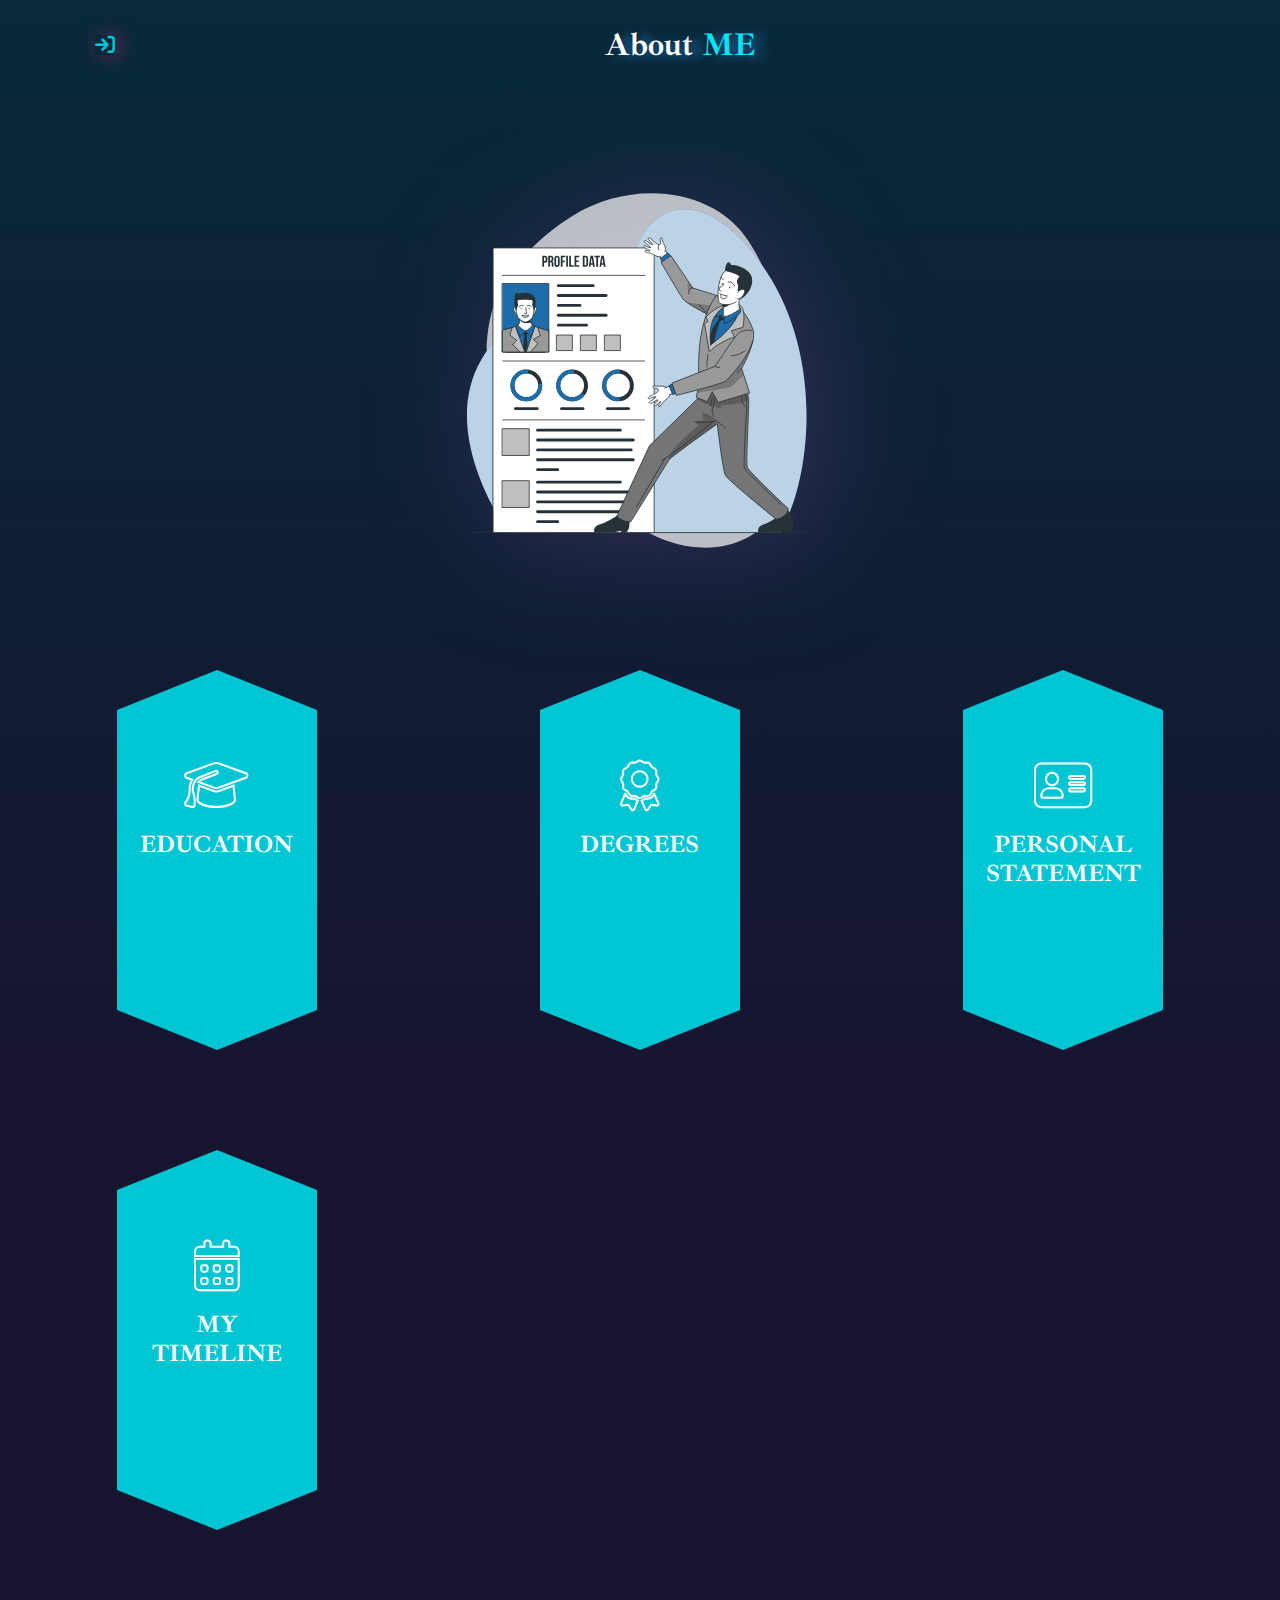
<file: about.html>
<!DOCTYPE html>
<html lang="en">
  <link>
    <meta charset="UTF-8" />
    <meta http-equiv="X-UA-Compatible" content="IE=edge" />
    <meta name="viewport" content="width=device-width, initial-scale=1.0" />
    <link rel="stylesheet" href="about.css" />
    <link rel="preconnect" href="https://fonts.googleapis.com">
<link rel="preconnect" href="https://fonts.gstatic.com" crossorigin>
<link href="https://fonts.googleapis.com/css2?family=Ibarra+Real+Nova:wght@400;500;600;700&display=swap" rel="stylesheet">
    <link
      rel="stylesheet"
      href="https://cdnjs.cloudflare.com/ajax/libs/font-awesome/6.1.1/css/all.min.css"
    />
    
    <title>about me</title>
  </head>
  <body>
    <header>
      <div class="container">
        <a href="index.html"> <i class="fa-solid fa-arrow-right-to-bracket"></i></a>
        <h1>About <span>ME</span></h1>
      </div>
    </header>
    <div class="image">
      <img src="image/Profile data-bro.svg" alt="">
    </div>
    <section>
      <div class="cards">
        <div class="card one">
    <div class="log">
            <i class="fa-solid fa-graduation-cap rot" ></i>
            <h2> EDUCATION </h2>
    </div>
    <div class="shape">
      <p>Lorem ipsum dolor, sit amet consectetur adipisicing elit. Corporis mollitia maxime voluptatum deleniti porro dignissimos ducimus doloribus temporibus nihil rerum!</p>
    </div>
        </div>
        <div class="card two">
          <div class="log">
            <i class="fa-solid fa-award"></i>
            <h2> DEGREES</h2>
    </div>
    <div class="shape">
      <p>Lorem ipsum dolor, sit amet consectetur adipisicing elit. Corporis mollitia maxime voluptatum deleniti porro dignissimos ducimus doloribus temporibus nihil rerum!</p>
    </div>
        </div>
        <div class="card three">
          <div class="log">
            <i class="fa-solid fa-address-card"></i>
            <h2> PERSONAL STATEMENT</h2>
    </div>
    <div class="shape">
      <p>Lorem ipsum dolor, sit amet consectetur adipisicing elit. Corporis mollitia maxime voluptatum deleniti porro dignissimos ducimus doloribus temporibus nihil rerum!</p>
    </div>
        </div>
        <div class="card four">
          <div class="log">
            <i class="fa-solid fa-calendar-days"></i>
            <h2> MY TIMELINE</h2>
    </div>
    <div class="shape">
      <p>Lorem ipsum dolor, sit amet consectetur adipisicing elit. Corporis mollitia maxime voluptatum deleniti porro dignissimos ducimus doloribus temporibus nihil rerum!</p>
    </div>
        </div>
      </div>
    </section>
    <div class="skills">

    </div>
  </body>
</html>
</file>
<file: about.css>
/* start global things */
* {
  margin: 0;
  padding: 0;
  box-sizing: border-box;
  scroll-behavior: smooth;
  font-family: "Ibarra Real Nova", serif;
}
:root {
  --main-color: #ffffffff;
}

@media (min-width: 786px) {
  .container {
    width: 750px;
  }
}

@media (min-width: 992px) {
  .container {
    width: 970px;
  }
}

@media (min-width: 1200px) {
  .container {
    width: 1170px;
  }
}

/* end global things */
/* start header */
body {
  background-image: linear-gradient(360deg, #171430 40%, #082a3a);
  background-size: cover;
  background-repeat: no-repeat;
}
@media (min-width: 992px) {
  body {
    height: 200vh;
  }
}
header {
  padding: 25px;
  margin-bottom: 80px;
}

header .container {
  display: flex;
  justify-content: center;
  position: relative;
}
.container i {
  top: 25%;
  font-size: 20px;
  position: absolute;
  left: 0;
  color: #00c6d4;
  box-shadow: 4px 0px 18px #69265c;
}
@media (min-width: 1200px) {
  header .container {
    margin-left: 70px;
  }
}
header h1 {
  color: #ffffffff;
  font-weight: bold;
  text-shadow: 10px 2px 10px #1b65a7;
}
header span {
  color: #00e6f6;
}
/* end header */
.image {
  display: flex;
  justify-content: center;
  align-items: center;
}
img {
  height: 250px;
  margin-bottom: 85px;
  filter: drop-shadow(16px 8px 54px #312e55);
}
@media (min-width: 786px) {
  .image img {
    height: 350px;
  }
}
@media (min-width: 992px) {
  .image img {
    height: 400px;
  }
}
section {
  padding: 15px;
}
.cards {
  display: grid;
  align-items: center;
  justify-items: center;
  grid-template-columns: repeat(auto-fill, minmax(300px, 1fr));
  gap: 80px 20px;
}
.card {
  display: flex;
  align-items: center;
  flex-direction: column;
  margin-bottom: 60px;
  margin-top: 40px;
  position: relative;
  width: 200px;
  height: 300px;
  background-color: #00c6d4;
}
.card::after {
  right: 0;
  content: "";
  position: absolute;
  width: 0;
  height: 0;
  bottom: -40px;
  border-left: 100px solid transparent;
  border-right: 100px solid transparent;
  border-top: 40px solid #00c6d4;
}
.card::before {
  left: 0;
  content: "";
  position: absolute;
  width: 0;
  height: 0;
  top: -40px;
  border-left: 100px solid transparent;
  border-right: 100px solid transparent;
  border-bottom: 40px solid #00c6d4;
}
.card h2 {
  color: var(--main-color);
  padding: 20px;
  line-height: 1.2em;
}
.card i {
  transition: 1s ease;
  font-size: 50px;
  color: transparent;
  -webkit-text-stroke: 2px var(--main-color);
}
.log {
  transition: 0.7s ease;
  position: absolute;
  top: 50px;
  text-align: center;
}
.shape {
  position: absolute;
  bottom: 0;
  width: 100%;
  height: 170px;
  border-top-left-radius: 108px;
  border-top-right-radius: 88px;
  background-color: var(--main-color);
  box-shadow: 1px -1px 20px #69265c;
  z-index: 3;
  opacity: 0;
  transition: 0.7s ease;
}
.shape::after {
  right: 0;
  content: "";
  position: absolute;
  width: 0;
  height: 0;
  bottom: -40px;
  border-left: 100px solid transparent;
  border-right: 100px solid transparent;
  border-top: 40px solid #ffffff;
}
.shape p {
  z-index: 3;
  position: absolute;
  top: 18px;
  margin: 15px;
  text-align: center;
}
.card:hover .shape {
  opacity: 1;
}
.card:hover .log {
  top: 0px;
}
.card:hover i {
  transform: rotate(360deg);
}
</file>
